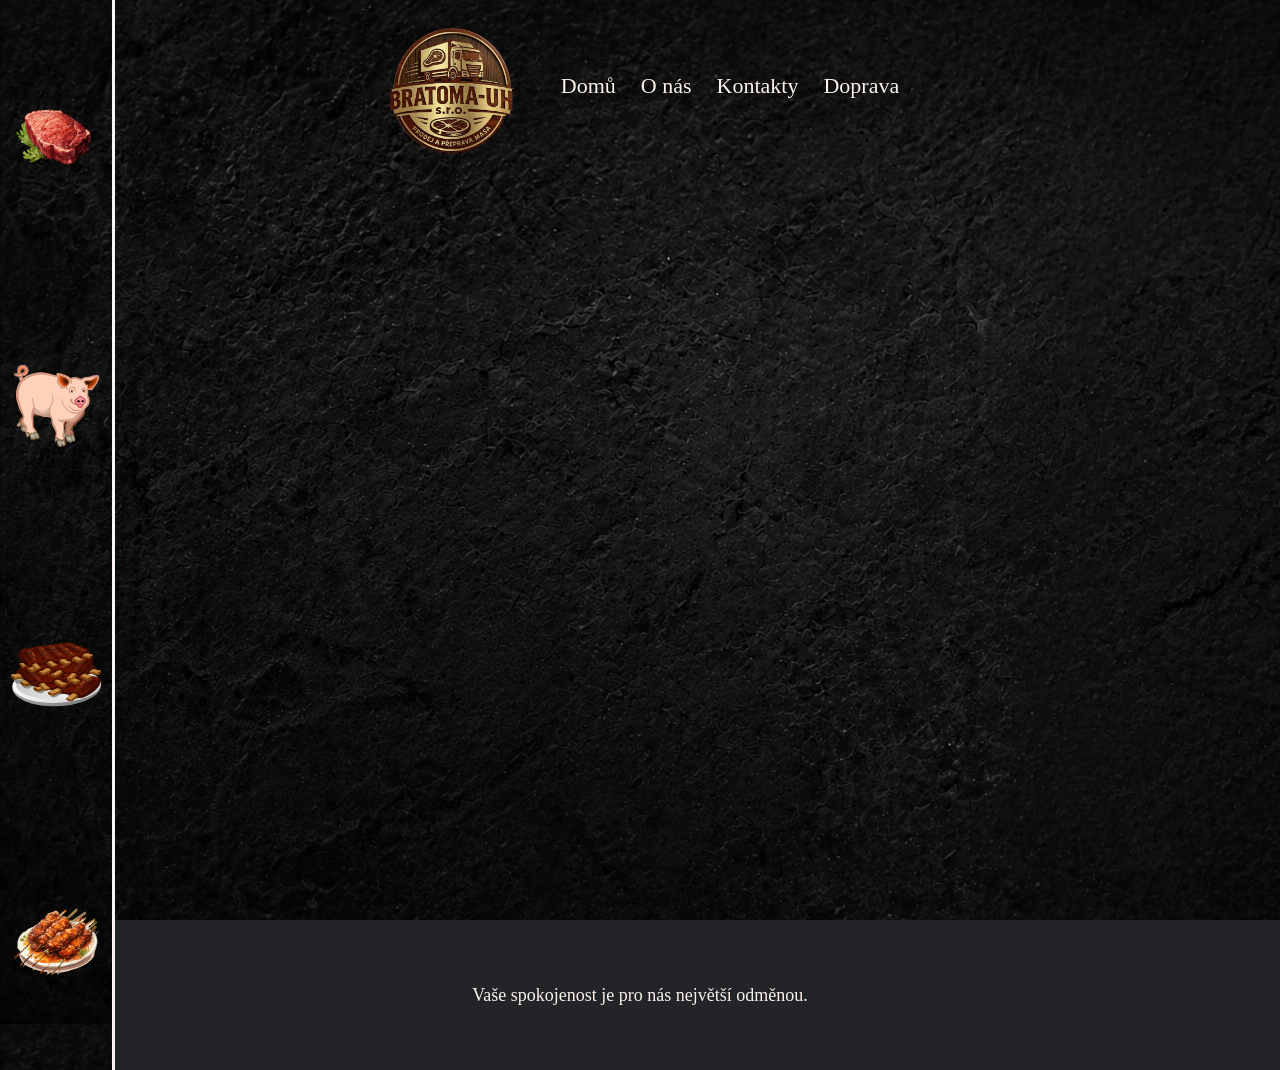
<file: index.html>
<!DOCTYPE html>
<html lang="cs">
<head>
<meta charset="UTF-8">
<meta name="viewport" content="width=device-width, initial-scale=1.0">
<title>Jeff webovky</title>
 
	<link href="https://fonts.googleapis.com/css2?family=Lora:ital,wght@0,400;0,700;1,400;1,700&family=Playfair+Display:wght@700&display=swap%22 rel="stylesheet">
 
	<link rel="stylesheet" href="styles.css">
</head>
<body>
 
	<div class="side-border-left">
<img src="masicko.svg" alt="masicko">
<img src="prasatko.svg" alt="prasatko">
<img src="zebra.svg" alt="zebra">
<img src="na tyckach.svg" alt="na tyckach">
</div>
 
	<header class="hlavicka">
<img class="logo" src="logo drevene.png" alt="logo">
 
		<div class="hamburger" id="hamburger" onclick="toggleMenu()">
<span></span><span></span><span></span>
</div>
<ul class="nav-links" id="navLinks">
<li><a href="index.html" class="active">Domů</a></li>
<li><a href="o nas.html">O nás</a></li>
<li><a href="kontakty.html">Kontakty</a></li>
<li><a href="doprava.html">Doprava</a></li>
</ul>
</header>
 
	<main>
<div class="hidden">
<section class="hero">
<div class="obsah-sekce">
<h1>Tady začíná pořádná chuť</h1>
<p class="hero-text">
						Lorem ipsum dolor sit amet, consectetur adipiscing elit, sed do eiusmod tempor incididunt ut labore et dolore magna aliqua. Lorem ipsum dolor sit amet, consectetur adipiscing elit, sed do eiusmod tempor incididunt ut labore et dolore magna aliqua. 
</p>
</div>
</section>
</div>
</main>
 
<footer class="paticka">
    <section id="kontakt">
    <div class="kontakty">
        <div>Vaše spokojenost je pro nás největší odměnou.</div>
    </div>
    </section>
</footer>
 
	<script>
	// Intersection Observer pro animace při scrollování
	const observer = new IntersectionObserver((entries) => {
		entries.forEach(entry => {
			if (entry.isIntersecting) {
				entry.target.classList.add("show");
			} else {
				entry.target.classList.remove("show");
			}
		});
	});
 
	document.querySelectorAll('.hidden').forEach(el => {
		observer.observe(el);
	});
 
	// Vynucení scrollu nahoru při načtení stránky
	if ('scrollRestoration' in history) {
		history.scrollRestoration = 'manual';
	}
	window.onload = function() {
		window.scrollTo(0, 0);
	};
 
	// Mobilní menu (Hamburger)
	function toggleMenu() {
		const nav = document.getElementById("navLinks");
		const hamburger = document.getElementById("hamburger");
		nav.classList.toggle("open");
		hamburger.classList.toggle("open");
	}
 
	document.querySelectorAll(".nav-links a").forEach(link => {
		link.addEventListener("click", () => {
			document.getElementById("navLinks").classList.remove("open");
			document.getElementById("hamburger").classList.remove("open");
		});
	});
</script>
 
</body>
</html>
</file>
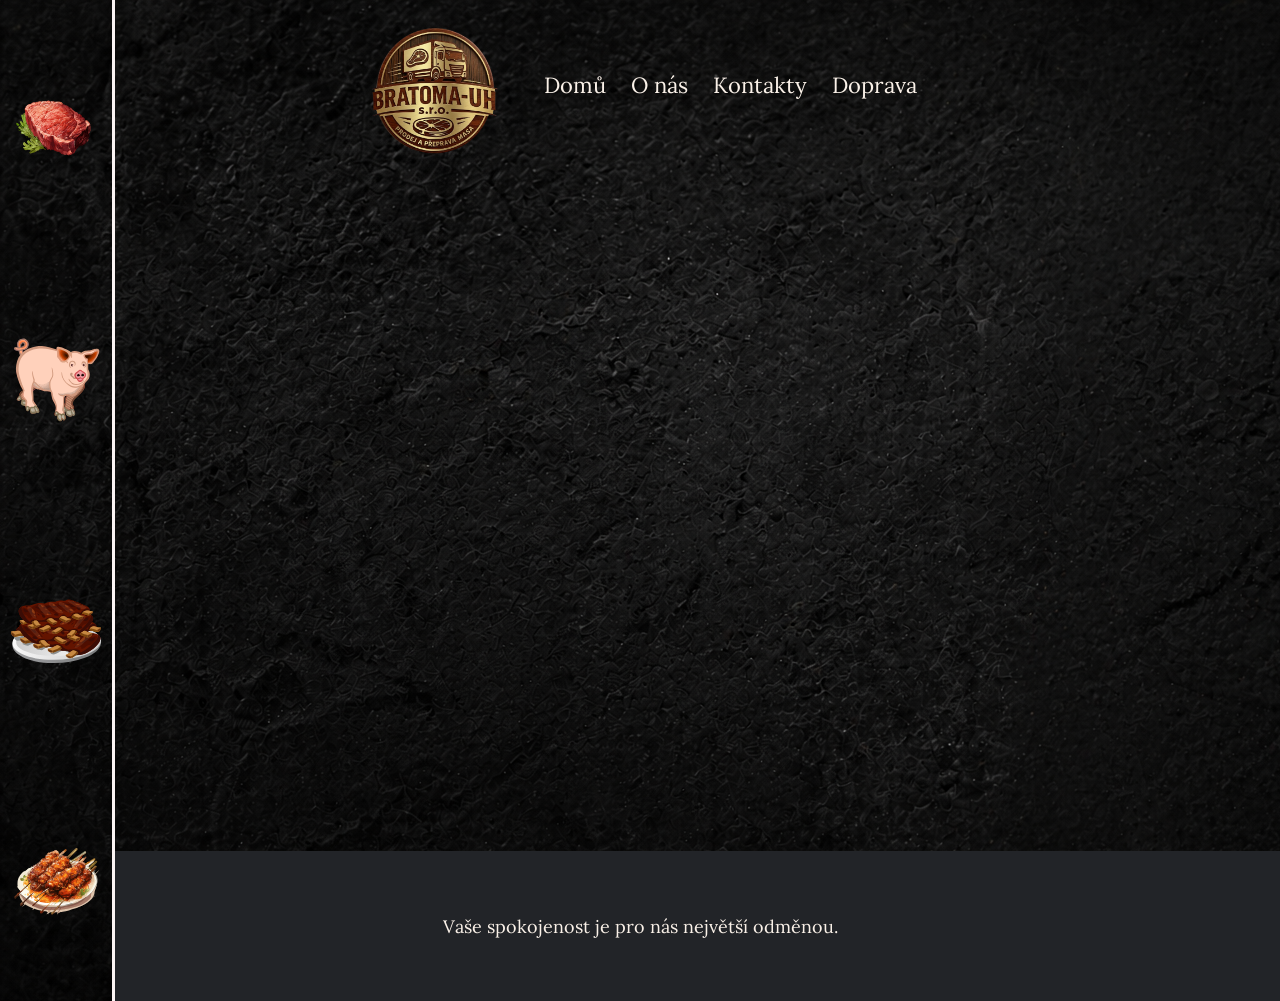
<file: doprava.html>
<!DOCTYPE html>
<html lang="cs">
<head>
	<meta charset="UTF-8">
	<meta name="viewport" content="width=device-width, initial-scale=1.0">
	<title>Jeff webovky</title>

	<!-- Google Fonts -->
	<link href="https://fonts.googleapis.com/css2?family=Lora:ital,wght@0,400;0,700;1,400;1,700&family=Playfair+Display:wght@700&display=swap" rel="stylesheet">

	<!-- Naše vlastní CSS -->
	<link rel="stylesheet" href="styles.css">
</head>
<body>

	<div class="side-border-left">
		<img src="masicko.svg" alt="masicko">
		<img src="prasatko.svg" alt="prasatko">
        <img src="zebra.svg" alt="zebra">
        <img src="na tyckach.svg" alt="na tyckach">
		
	</div>



	<header class="hlavicka">
		<img class="logo" src="logo drevene.png" alt="logo">

		<div class="hamburger" id="hamburger" onclick="toggleMenu()">
            <span></span><span></span><span></span>
        </div>
		

		<ul class="nav-links " id="navLinks">
            <li><a href="index.html" class="active">Domů</a></li>
            <li><a href="o nas.html">O nás</a></li>
            <li><a href="kontakty.html">Kontakty</a></li>
            <li><a href="doprava.html">Doprava</a></li>
        </ul>
		</nav>

	</header>



	<main>

		<section id="doprava">
			<div class="hidden">
			<div class="obsah-sekce dva-sloupce">

				<div class="sloupec">
					<h2 class="nadpis-sekce">Doprava</h2>

					<p>Lorem ipsum dolor sit amet consectetur adipisicing elit. Iste dolorem possimus facilis quae minima autem eius consequuntur quia magnam assumenda, repudiandae commodi deleniti alias, ipsum, quisquam aliquid iusto tenetur suscipit.</p>

					<p>Lorem ipsum dolor sit amet consectetur adipisicing elit. Doloribus officia minima reiciendis beatae, quo consequatur blanditiis molestiae laborum, at porro ipsum soluta temporibus.</p>

				</div>

                <div class="sloupec">
					<img class="foto" src="masino.jpg" alt="masino">
				</div>
                
            </div>
			</div>
		</section>


	</main>



<footer class="paticka">
    <section id="kontakt">
    <div class="kontakty">
        <div>Vaše spokojenost je pro nás největší odměnou.</div>
    </div>
    </section>
</footer>

<script>
	// Intersection Observer pro animace při scrollování
	const observer = new IntersectionObserver((entries) => {
		entries.forEach(entry => {
			if (entry.isIntersecting) {
				entry.target.classList.add("show");
			} else {
				entry.target.classList.remove("show");
			}
		});
	});
 
	document.querySelectorAll('.hidden').forEach(el => {
		observer.observe(el);
	});
 
	// Vynucení scrollu nahoru při načtení stránky
	if ('scrollRestoration' in history) {
		history.scrollRestoration = 'manual';
	}
	window.onload = function() {
		window.scrollTo(0, 0);
	};
 
	// Mobilní menu (Hamburger)
	function toggleMenu() {
		const nav = document.getElementById("navLinks");
		const hamburger = document.getElementById("hamburger");
		nav.classList.toggle("open");
		hamburger.classList.toggle("open");
	}
 
	document.querySelectorAll(".nav-links a").forEach(link => {
		link.addEventListener("click", () => {
			document.getElementById("navLinks").classList.remove("open");
			document.getElementById("hamburger").classList.remove("open");
		});
	});
</script>

</body>
</html>
</file>
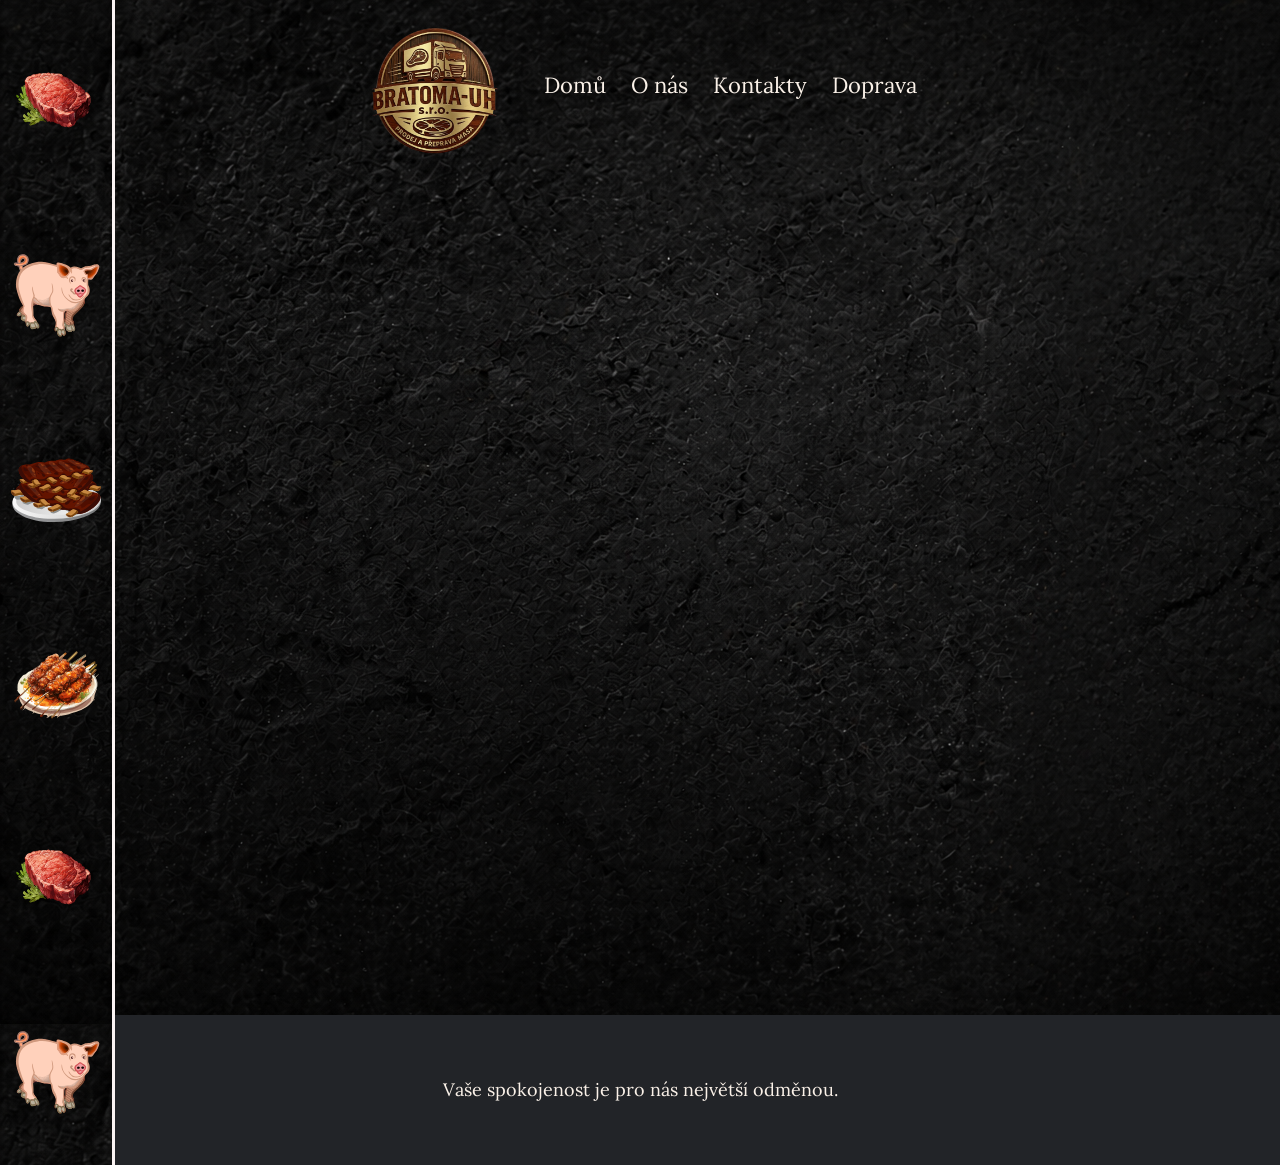
<file: kontakty.html>
<!DOCTYPE html>
<html lang="cs">
<head>
	<meta charset="UTF-8">
	<meta name="viewport" content="width=device-width, initial-scale=1.0">
	<title>Jeff webovky</title>

	<!-- Google Fonts -->
	<link href="https://fonts.googleapis.com/css2?family=Lora:ital,wght@0,400;0,700;1,400;1,700&family=Playfair+Display:wght@700&display=swap" rel="stylesheet">

	<!-- Naše vlastní CSS -->
	<link rel="stylesheet" href="styles.css">
</head>
<body>

    <div class="side-border-left">
		<img src="masicko.svg" alt="masicko">
		<img src="prasatko.svg" alt="prasatko">
        <img src="zebra.svg" alt="zebra">
        <img src="na tyckach.svg" alt="na tyckach">
		<img src="masicko.svg" alt="masicko">
		<img src="prasatko.svg" alt="prasatko">
       
	</div>



	<header class="hlavicka">
		<img class="logo" src="logo drevene.png" alt="logo">

		<div class="hamburger" id="hamburger" onclick="toggleMenu()">
            <span></span><span></span><span></span>
        </div>
		

		<ul class="nav-links " id="navLinks">
            <li><a href="index.html" class="active">Domů</a></li>
            <li><a href="o nas.html">O nás</a></li>
            <li><a href="kontakty.html">Kontakty</a></li>
            <li><a href="doprava.html">Doprava</a></li>
        </ul>
		</nav>

	</header>
 

<div class="hidden">
    <main class="container">
        <section class="section">
            <h2 class="section-title">Kontakty</h2>
            <div class="billing-container">
                <div class="billing-grid">
                    <div class="billing-card">
                        <div class="billing-header">
                            <h3>Adresa</h3>
                        </div>
                        <div class="billing-item">
                            <strong>BRATOMA-UH s.r.o</strong>
                            <p>Hliněná 472</p>
                            <p>Kunovice 686 04</p>
                        </div>
                    </div>

                    <div class="billing-card">
                        <div class="billing-header">
                            <h3>Kontakty</h3>
                        </div>
                        <div class="billing-item">
                            <strong>BRATOMA-UH s.r.o</strong>
                            <p>tel. +420 776 138 325</p>
                            <p></p>
                        </div>
                    </div>

                    <div class="billing-card info-only">
                        <div class="billing-header">
                            <h3>Ostatní údaje</h3>
                        </div>
                        <div class="billing-item">
                            <span>IČO:</span> <strong>09947311</strong>
                        </div>
                        <div class="billing-item">
                            <span>DIČ:</span> <strong>CZ09947311</strong>
                        </div>
                        </div>
                    </div>
                </div>
            </div>
            <div class="map-full" style="margin-top: 30px;">
                    <iframe
                        src="https://www.google.com/maps/embed?pb=!1m18!1m12!1m3!1d2486.063567957965!2d17.473686376316785!3d49.03958957135723!2m3!1f0!2f0!3f0!3m2!1i1024!2i768!4f13.1!3m3!1m2!1s0x471315a743185d1d%3A0x5302602e240d2867!2sHlin%C4%9Bn%C3%A1%20472%2C%20686%2004%20Kunovice!5e1!3m2!1scs!2scz!4v1777979336403!5m2!1scs!2scz"
                        width="100%" height="500" style="border:0; border-radius: 16px !important; " allowfullscreen=""
                        loading="lazy">
                    </iframe>
                </div>
        </section>
    </div>
    </main>

<footer class="paticka">
    <section id="kontakt">
    <div class="kontakty">
        <div>Vaše spokojenost je pro nás největší odměnou.</div>
    </div>
    </section>
</footer>

<script>
	// Intersection Observer pro animace při scrollování
	const observer = new IntersectionObserver((entries) => {
		entries.forEach(entry => {
			if (entry.isIntersecting) {
				entry.target.classList.add("show");
			} else {
				entry.target.classList.remove("show");
			}
		});
	});
 
	document.querySelectorAll('.hidden').forEach(el => {
		observer.observe(el);
	});
 
	// Vynucení scrollu nahoru při načtení stránky
	if ('scrollRestoration' in history) {
		history.scrollRestoration = 'manual';
	}
	window.onload = function() {
		window.scrollTo(0, 0);
	};
 
	// Mobilní menu (Hamburger)
	function toggleMenu() {
		const nav = document.getElementById("navLinks");
		const hamburger = document.getElementById("hamburger");
		nav.classList.toggle("open");
		hamburger.classList.toggle("open");
	}
 
	document.querySelectorAll(".nav-links a").forEach(link => {
		link.addEventListener("click", () => {
			document.getElementById("navLinks").classList.remove("open");
			document.getElementById("hamburger").classList.remove("open");
		});
	});
</script>
 

    </body>
</html>
</file>
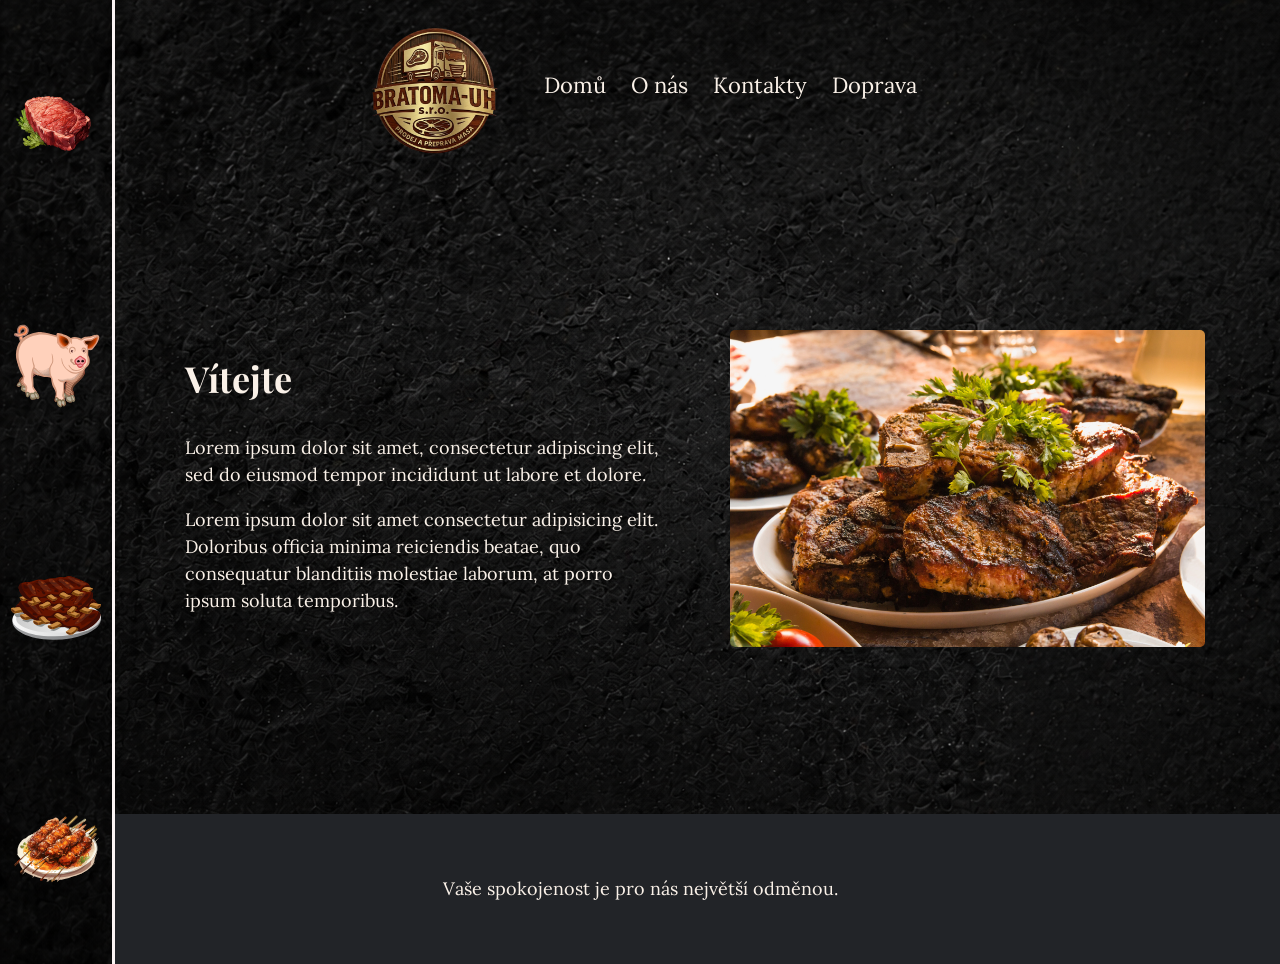
<file: o nas.html>
<!DOCTYPE html>
<html lang="cs">
<head>
	<meta charset="UTF-8">
	<meta name="viewport" content="width=device-width, initial-scale=1.0">
	<title>Jeff webovky</title>

	<!-- Google Fonts -->
	<link href="https://fonts.googleapis.com/css2?family=Lora:ital,wght@0,400;0,700;1,400;1,700&family=Playfair+Display:wght@700&display=swap" rel="stylesheet">

	<!-- Naše vlastní CSS -->
	<link rel="stylesheet" href="styles.css">
</head>
<body>

	<div class="side-border-left">
		<img src="masicko.svg" alt="masicko">
		<img src="prasatko.svg" alt="prasatko">
        <img src="zebra.svg" alt="zebra">
        <img src="na tyckach.svg" alt="na tyckach">
		
	</div>



	<header class="hlavicka">
		<img class="logo" src="logo drevene.png" alt="logo">

		<div class="hamburger" id="hamburger" onclick="toggleMenu()">
            <span></span><span></span><span></span>
        </div>
		

		<ul class="nav-links " id="navLinks">
            <li><a href="index.html" class="active">Domů</a></li>
            <li><a href="o nas.html">O nás</a></li>
            <li><a href="kontakty.html">Kontakty</a></li>
            <li><a href="doprava.html">Doprava</a></li>
        </ul>
		</nav>

	</header>



	<main>

		<section id="o nás">
			<div class="hidden">
			<div class="obsah-sekce dva-sloupce">

				<div class="sloupec">
					<h2 class="nadpis-sekce">Vítejte</h2>

					<p>Lorem ipsum dolor sit amet, consectetur adipiscing elit, sed do eiusmod tempor incididunt ut labore et dolore.</p>

					<p>Lorem ipsum dolor sit amet consectetur adipisicing elit. Doloribus officia minima reiciendis beatae, quo consequatur blanditiis molestiae laborum, at porro ipsum soluta temporibus.</p>
				</div>

				<div class="sloupec">
					<img class="foto" src="masino na talíři.jpg" alt="masino na talíři">
				</div>
            </div> 
			</div>
		</section>

	</main>

<footer class="paticka">
    <section id="kontakt">
    <div class="kontakty">
        <div>Vaše spokojenost je pro nás největší odměnou.</div>
    </div>
    </section>
</footer>

<script>
	// Intersection Observer pro animace při scrollování
	const observer = new IntersectionObserver((entries) => {
		entries.forEach(entry => {
			if (entry.isIntersecting) {
				entry.target.classList.add("show");
			} else {
				entry.target.classList.remove("show");
			}
		});
	});
 
	document.querySelectorAll('.hidden').forEach(el => {
		observer.observe(el);
	});
 
	// Vynucení scrollu nahoru při načtení stránky
	if ('scrollRestoration' in history) {
		history.scrollRestoration = 'manual';
	}
	window.onload = function() {
		window.scrollTo(0, 0);
	};
 
	// Mobilní menu (Hamburger)
	function toggleMenu() {
		const nav = document.getElementById("navLinks");
		const hamburger = document.getElementById("hamburger");
		nav.classList.toggle("open");
		hamburger.classList.toggle("open");
	}
 
	document.querySelectorAll(".nav-links a").forEach(link => {
		link.addEventListener("click", () => {
			document.getElementById("navLinks").classList.remove("open");
			document.getElementById("hamburger").classList.remove("open");
		});
	});
</script>

</body>
</html>
</file>
<file: styles.css>
html { box-sizing: border-box; }
*, ::before, ::after { box-sizing: inherit; }
 
body {
    margin: 0;
    font-family: 'Lora', serif;
    font-size: 18px;
    line-height: 1.5;
    color: #faf1e8;
    background-image: url(barva.png);
    position: relative;
    min-height: 100vh;
    display: flex;
    flex-direction: column;
}
 
header,
main {
    padding-left: 130px;
    padding-right: 20px;
}
main {
    flex: 1;
}
 
.obsah-sekce {
    max-width: 1100px;
    margin: 0 auto;
    padding: 80px 20px;
}
 
h1, h2, h3 {
    font-family: 'Playfair Display', serif;
    line-height: 1.45;
    color: #faf1e8;
    margin-top: 0;
}
 
h1 { font-size: 50px; color: #faf1e8;}
h2 { font-size: 36px; }
h3 { font-size: 18px; }
 
.hlavicka {
    display: flex;
    justify-content: space-between;
    align-items: center;
    padding: 10px 10px;
    max-width: 1150px;
    margin: 0 auto;
    font-size: 22px;
    list-style: none;    
}
 
.nav-links {
    display: flex;
    list-style: none;
    gap: 25px;
}
 
.nav-links a {
    text-decoration: none;
    color: #faf1e8;
    position: relative;
    padding-bottom: 4px;
}
 
.nav-links a::after {
    content: '';
    position: absolute;
    bottom: 0;
    left: 0;
    width: 0%;
    height: 3px;
    background-color: #c2a24a;
    border-radius: 10px;
    transition: width 0.3s ease;
}
 
.nav-links a:hover::after {
    width: 100%;
}
 
.logo {
    width: 140px;
    padding-top: 10px;
}
 
.menu ul {
    list-style: none;
    display: flex;
    gap: 15px;
    margin: 0;
    padding: 0;
}
 
.menu a {
    text-decoration: none;
    padding: 10px 15px;
    border-radius: 20px;
    color: #faf1e8;
}
 
.menu a:hover {
    background-color: #94736d;
    color: #faf1e8;
}
 
.hero {
    background-image: url(syrove\ masicko.png);
    background-size: cover;
    background-position: center;
    height: 750px;
    color: #faf1e8;
}
 
.hero .obsah-sekce {
    padding: 120px 20px;
    max-width: 1100px;
}
 
.hero-text {
    font-style: italic;
    font-size: 24px;
    max-width: 60%;
    padding-bottom: 100px;
}
.hero h1 {
    color: #faf1e8;
    max-width: 50%;
    padding-top: 70px;
}
 
.dva-sloupce {
    display: flex;
    gap: 30px;
    align-items: center;
    max-width: 1100px;
    margin: 0 auto;
    padding: 80px 20px;
}
 
.sloupec {
    flex: 1;
    max-width: 1100px;
    margin: 0 auto;
    padding: 80px 20px;
}
 
.foto {
    width: 100%;
    border-radius: 5px;
}
 
.tlacitko {
    display: inline-block;
    background-color: #94736d;
    color: #faf1e8;
    padding: 10px 15px;
    border-radius: 30px;
    text-decoration: none;
}
 
.tlacitko:hover {
    background-color: #94736d;
}
 
.sekce-seda {
    background-image: url(barva.png);
}
 
.paticka {
    background-color: #222428;
    color: #faf1e8;
    text-align: center;
    width: 100%;
    margin: 0;
    padding-bottom: 0;
    box-sizing: border-box;
}
 
.hidden {
    opacity: 0;
    transform: translateY(50px);
    transition: all 0.8s ease;
}
 
.show {
    opacity: 1;
    transform: translateY(0);
}
.kontakty {
    display: flex;
    gap: 40px;
    margin: 0;
    text-align: center;
    justify-content: center;
    align-items: center;
    height: 150px;
}
 
.side-border-left {
    left: 0;
    position: absolute;
    top: 0; bottom: 0; left: 0;
    width: 115px;
    height: 100%;
    background-image: url(barva.png);
    border-right: 3px solid #fbf4f4;  
    z-index: 999;
    display: flex;
    flex-direction: column;
    align-items: center;
    justify-content: flex-start;
    padding-top: 10px;
    gap: 10px; 
}
 
.side-border-left img {
    width: 90px; 
    top: 0; bottom: 0; left: 0;
    height: 300px ;
    align-items: center;
}
 
.billing-grid {
  display: grid;
  grid-template-columns: repeat(auto-fit, minmax(300px, 1fr));
  gap: 25px;
  margin-top: 20px;
}
 
.billing-card {
  background: #f5f2f2;
  border: 1px solid var(--border);
  border-radius: var(--radius);
  padding: 25px;
  border-top: 4px solid var(--border);
  transition: 0.3s;
}
 
.billing-card:hover {
  border-top-color: var(--green);
  box-shadow: 0 5px 15px rgba(0, 0, 0, 0.05);
}
 
.billing-header {
  margin-bottom: 15px;
  padding-bottom: 10px;
  border-bottom: 1px solid #4d433b;
}
 
.billing-header h3 {
  font-size: 0.95rem;
  color: var(--green);
  text-transform: uppercase;
  letter-spacing: 1px;
}
 
.billing-item p {
  margin: 0;
  color: #a0a0a0;
  font-size: 0.95rem;
}
 
.billing-item strong {
  display: block;
  margin-bottom: 5px;
  color: var(--dark);
}
 
.billing-item span {
  font-size: 0.7rem;
  color: #888;
  text-transform: uppercase;
  font-weight: 700;
}
 
.billing-card {
  box-shadow: 0 5px 15px rgba(0, 0, 0, 0.05);
}
 
:root {
  --green: #c2a24a ;
  --light-green: #C9A84C;
  --dark: #1a1a1a;
  --border: #15171b;
  --radius: 20px;
}
 
html {
  scroll-behavior: smooth;
}
 
.section {
  margin-bottom: 80px;
}
 
.section-title {
  font-size: 1.8rem;
  margin-bottom: 30px;
  border-left: 6px solid var(--green);
  padding-left: 15px;
  text-transform: uppercase;
  font-weight: 800;
}
 
.mapa-full {
    width: 100%;
    height: 100%;
    display: block;
    border-radius: 0;
    margin: 0;
    bottom: 0;
    left: 0;
    width: 100%;
    height: 500px;
    z-index: 0;
    margin-top: 30px !important;
}
 
.container {
    padding-bottom: 0;
}
 
.section:last-child {
    margin-bottom: 0;
}
 
.mapa-full iframe {
    margin: 0 !important;
}
 
/* ===== HAMBURGER MENU ===== */
.hamburger {
    display: none;
    flex-direction: column;
    gap: 5px;
    cursor: pointer;
    padding: 5px;
    z-index: 1001;
}
 
.hamburger span {
    display: block;
    width: 28px;
    height: 3px;
    background-color: #faf1e8;
    border-radius: 3px;
    transition: all 0.3s ease;
}
 
.hamburger.open span:nth-child(1) {
    transform: translateY(8px) rotate(45deg);
}
.hamburger.open span:nth-child(2) {
    opacity: 0;
}
.hamburger.open span:nth-child(3) {
    transform: translateY(-8px) rotate(-45deg);
}
 
/* ===== MOBILE RESPONSIVE ===== */
@media (max-width: 768px) {
 
    body {
        padding-left: 0;
        padding-right: 0;
    }
 
    header,
    main {
        padding-left: 0;
        padding-right: 0;
    }
 
    .side-border-left {
        display: none;
    }
 
    .hlavicka {
        padding: 12px 16px;
        position: relative;
        z-index: 1002;
    }
 
    .logo {
        width: 100px;
    }
 
    .hamburger {
        display: flex;
    }
 
    .nav-links {
        display: none;
        flex-direction: column;
        justify-content: center;
        align-items: center;
        gap: 0;
        position: fixed;
        top: 0;
        left: 0;
        right: 0;
        bottom: 0;
        width: 100%;
        height: 100vh;
        background-color: #15171b;
        z-index: 1000;
        padding: 0; 
        margin: 0;
    }
 
    .nav-links.open {
        display: flex;
    }
 
    .nav-links li {
        width: 100%;
        text-align: center;
    }
 
    .nav-links a {
        display: block;
        padding: 22px 20px;
        font-size: 26px;
        border-bottom: 1px solid #222428;
        color: #faf1e8;
    }
 
    .nav-links a:hover {
        color: #c2a24a;
    }
 
    .nav-links a::after {
        display: none;
    }
 
    .hamburger {
        z-index: 1002;
    }
 
    .hero {
        height: auto;
        min-height: 350px;
        background-position: 65% center;
    }
 
    .hero .obsah-sekce {
        padding: 60px 20px 40px;
    }
 
    .hero h1 {
        font-size: 32px;
        max-width: 400px;
    }
 
    .hero-text {
        font-size: 18px;
        max-width: 330px;
        padding-bottom: 90px;
        padding-right: 80px;
    }
 
    .obsah-sekce {
        padding: 40px 20px;
        min-height: 480px;
    }
 
    h1 { font-size: 10px; padding-top: 90px; padding-right: 90px;}
    h2 { font-size: 26px; }
 
    .dva-sloupce {
        flex-direction: column;
    }
 
    .foto {
        width: 100%;
        margin-bottom: 20px;
        padding-top: 10px;
        margin: 0;
    }
 
    .billing-grid {
        grid-template-columns: 1fr;
        justify-items: center;
    }
 
    .billing-card {
        width: 100%;
        max-width: 360px;
        height: auto;
        margin: 0 auto;
    }
 
    .sloupec {
        flex: 1;
        max-width: 700px;
        margin: 0 auto;
        padding: 10px 10px;
        padding-top: 10px;
    }
 
    .kontakty {
        flex-direction: column;
        height: auto;
        padding: 30px 20px;
        gap: 10px;
    }
 
    .mapa-full,
    .map-full iframe {
        height: 300px;
    }
 
    .section-title {
        font-size: 1.4rem;
    }
 
    .container {
        padding: 0 16px;
    }
 
    .section {
        margin-bottom: 40px;
    }
}
 
@font-face {
    font-family: 'Montserrat';
    font-style: normal;
    font-weight: 400;
    font-display: swap;
    src: url(https://fonts.gstatic.com/s/montserrat/v31/JTUSjIg1_i6t8kCHKm459WRhyzbi.woff2) format('woff2');
    unicode-range: U+0460-052F, U+1C80-1C8A, U+20B4, U+2DE0-2DFF, U+A640-A69F, U+FE2E-FE2F;
}
</file>
